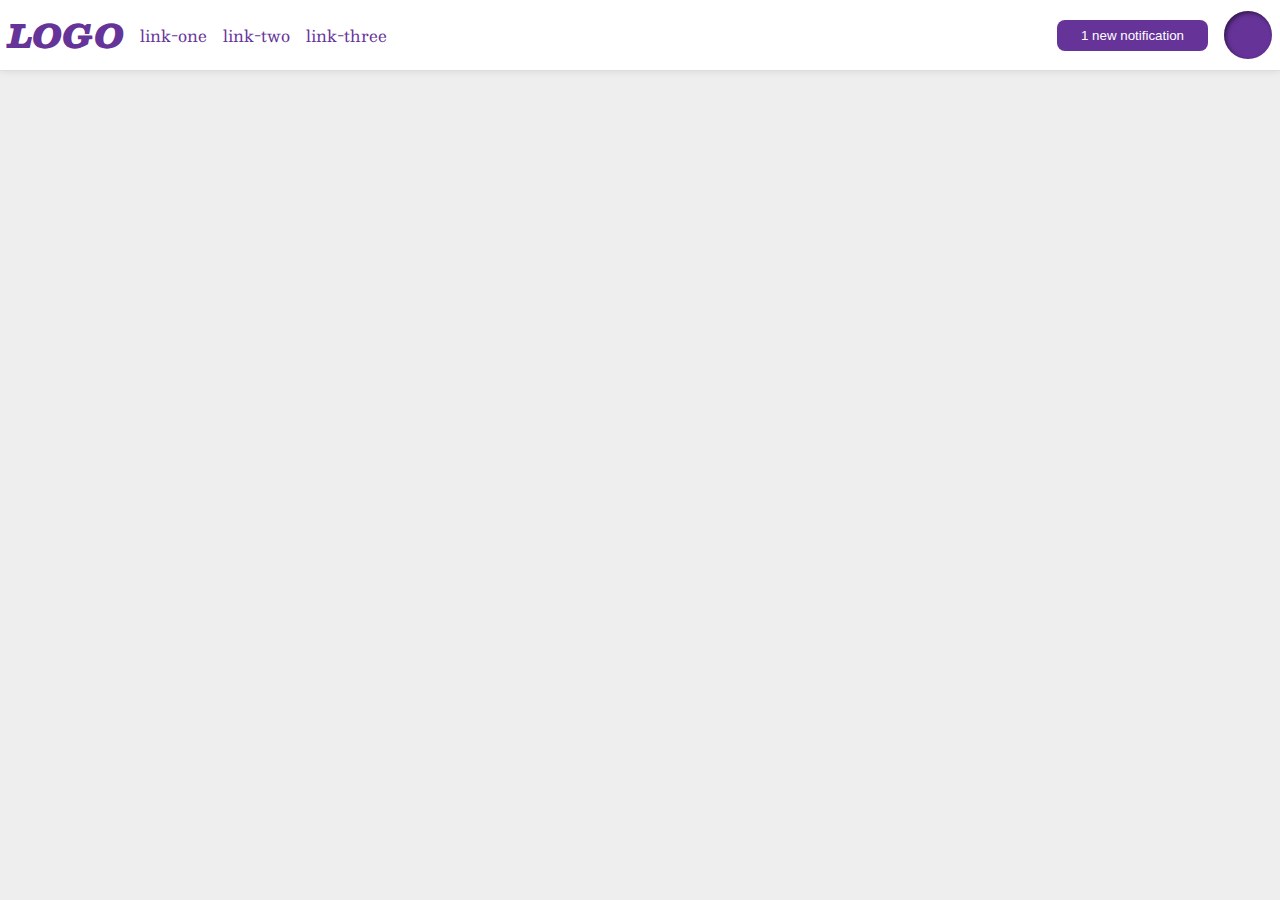
<file: flex/03-flex-header-2/index.html>
<!DOCTYPE html>
<html lang="en">
  <head>
    <meta charset="UTF-8">
    <meta http-equiv="X-UA-Compatible" content="IE=edge">
    <meta name="viewport" content="width=device-width, initial-scale=1.0">
    <title>Flex Header 2</title>
    <link rel="stylesheet" href="style.css">
  </head>
  <body>
    <div class="header">
      <div class="left">
      <div class="logo">
        LOGO
      </div>
      <ul class="links">
        <li><a href="google.com">link-one</a></li>
        <li><a href="google.com">link-two</a></li>
        <li><a href="google.com">link-three</a></li>
      </ul>
    </div>
    <div class="right">
      <button class="notifications">
        1 new notification
      </button>
      <div class="profile-image"></div>
    </div>
    </div>
  </body>
</html>
</file>
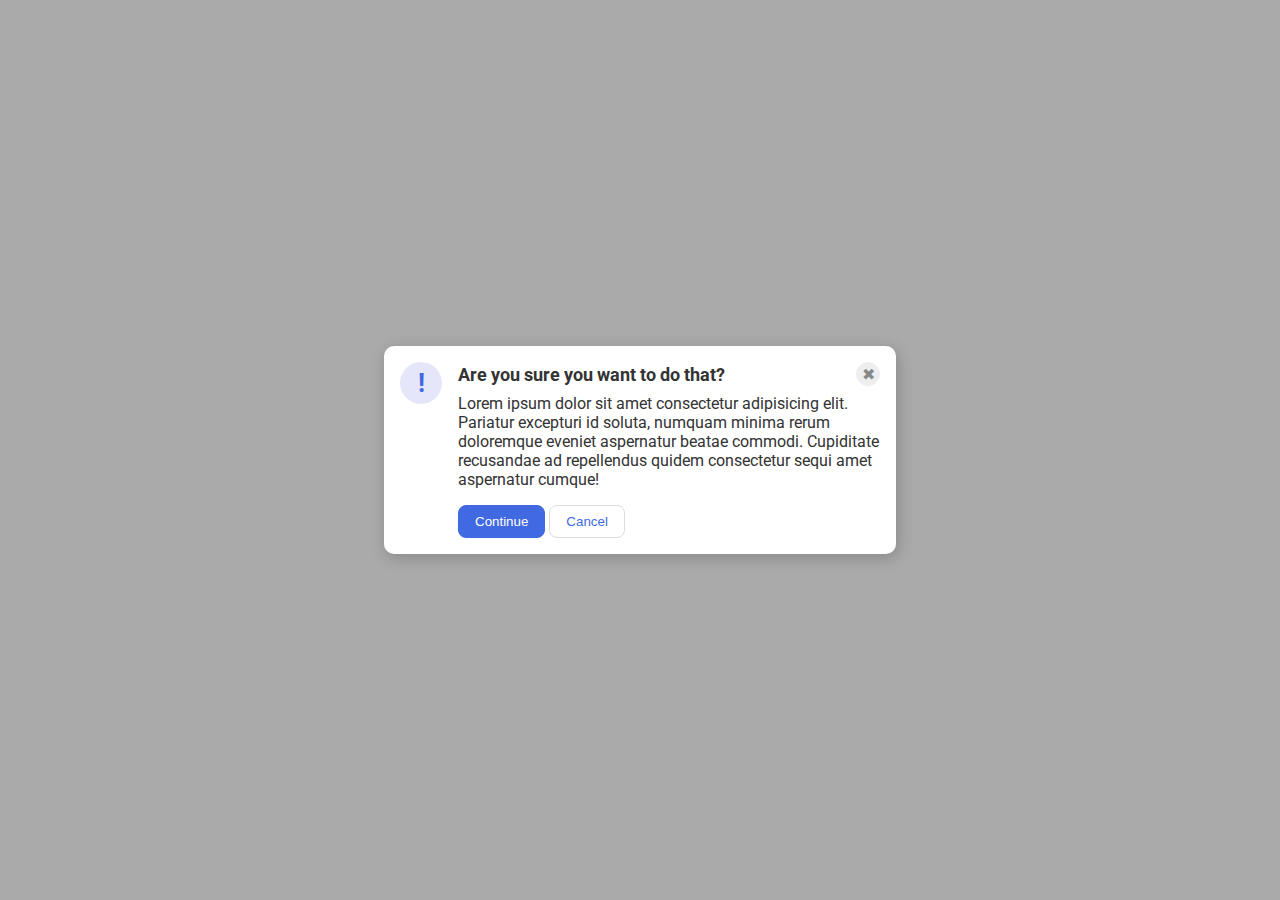
<file: flex/05-flex-modal/index.html>
<!DOCTYPE html>
<html lang="en">
  <head>
    <meta charset="UTF-8">
    <meta http-equiv="X-UA-Compatible" content="IE=edge">
    <meta name="viewport" content="width=device-width, initial-scale=1.0">
    <link rel="stylesheet" href="style.css">
    <title>Modal</title>
  </head>
  <body>
    <div class="modal">
      <div class="icon">!</div>
      <div class="container">
        <div class="header">Are you sure you want to do that?
        <button class="close-button">✖</button>
        </div>
        <div class="text">Lorem ipsum dolor sit amet consectetur adipisicing elit. Pariatur excepturi id soluta, numquam minima rerum doloremque eveniet aspernatur beatae commodi. Cupiditate recusandae ad repellendus quidem consectetur sequi amet aspernatur cumque!</div>
        <button class="continue">Continue</button>
        <button class="cancel">Cancel</button>
    </div>
    </div>
  </body>
</html>
</file>
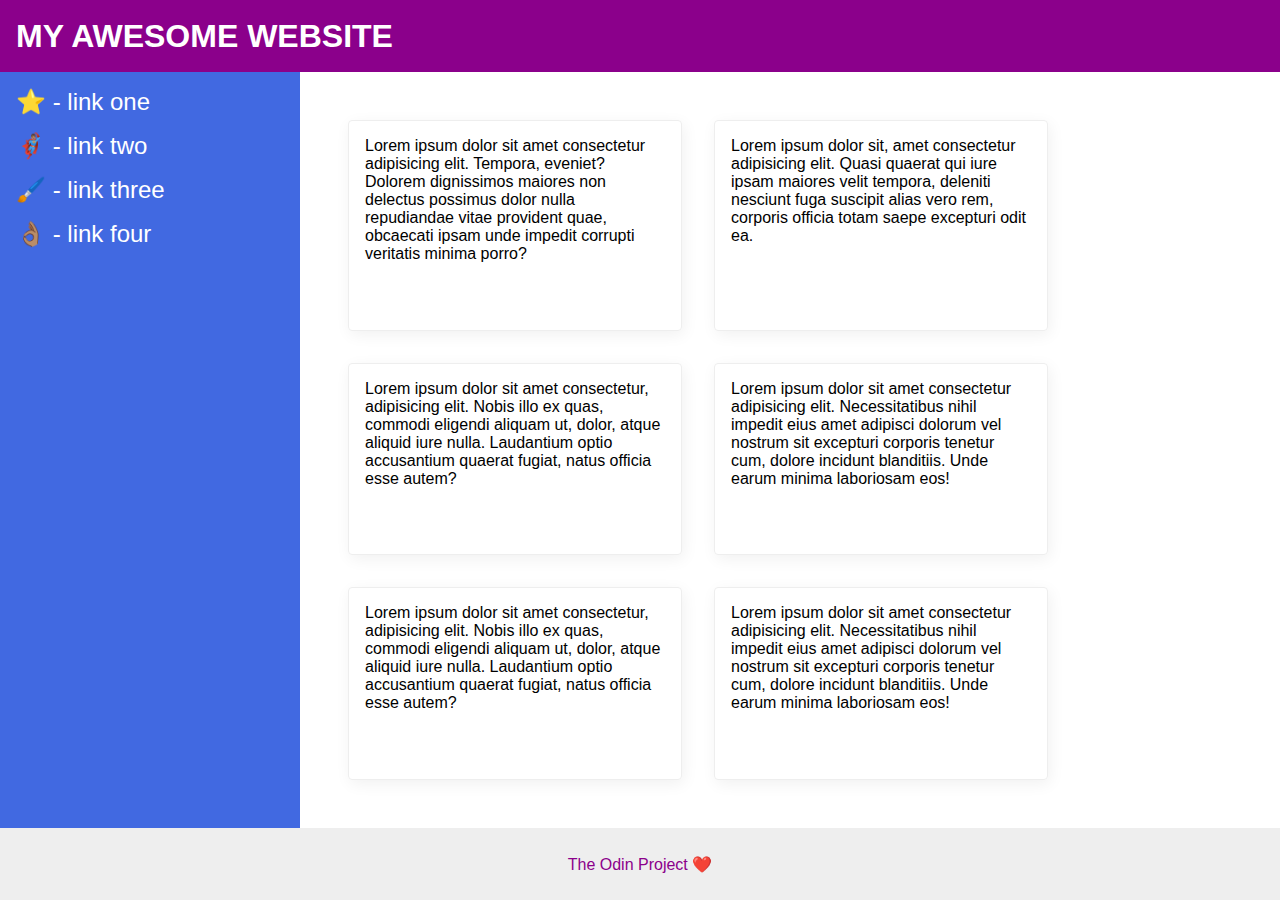
<file: flex/07-flex-layout-2/index.html>
<!DOCTYPE html>
<html lang="en">
  <head>
    <meta charset="UTF-8">
    <meta http-equiv="X-UA-Compatible" content="IE=edge">
    <meta name="viewport" content="width=device-width, initial-scale=1.0">
    <title>The Holy Grail</title>
    <link rel="stylesheet" href="style.css">
  </head>
  <body>
    <div class="header">
      MY AWESOME WEBSITE
    </div>
    <div class="body">
    <div class="sidebar">
      <ul>
        <li><a href="#">⭐ - link one</a></li>
        <li><a href="#">🦸🏽‍♂️ - link two</a></li>
        <li><a href="#">🖌️ - link three</a></li>
        <li><a href="#">👌🏽 - link four</a></li>
      </ul>
    </div>
    <div class="container">
    <div class="card">Lorem ipsum dolor sit amet consectetur adipisicing elit. Tempora, eveniet? Dolorem dignissimos maiores non delectus possimus dolor nulla repudiandae vitae provident quae, obcaecati ipsam unde impedit corrupti veritatis minima porro?</div>
    <div class="card">Lorem ipsum dolor sit, amet consectetur adipisicing elit. Quasi quaerat qui iure ipsam maiores velit tempora, deleniti nesciunt fuga suscipit alias vero rem, corporis officia totam saepe excepturi odit ea.</div>
    <div class="card">Lorem ipsum dolor sit amet consectetur, adipisicing elit. Nobis illo ex quas, commodi eligendi aliquam ut, dolor, atque aliquid iure nulla. Laudantium optio accusantium quaerat fugiat, natus officia esse autem?</div>
    <div class="card">Lorem ipsum dolor sit amet consectetur adipisicing elit. Necessitatibus nihil impedit eius amet adipisci dolorum vel nostrum sit excepturi corporis tenetur cum, dolore incidunt blanditiis. Unde earum minima laboriosam eos!</div>
    <div class="card">Lorem ipsum dolor sit amet consectetur, adipisicing elit. Nobis illo ex quas, commodi eligendi aliquam ut, dolor, atque aliquid iure nulla. Laudantium optio accusantium quaerat fugiat, natus officia esse autem?</div>
    <div class="card">Lorem ipsum dolor sit amet consectetur adipisicing elit. Necessitatibus nihil impedit eius amet adipisci dolorum vel nostrum sit excepturi corporis tenetur cum, dolore incidunt blanditiis. Unde earum minima laboriosam eos!</div>
    </div>
  </div>
    <div class="footer">
      The Odin Project ❤️
    </div>
  </body>
</html>
</file>
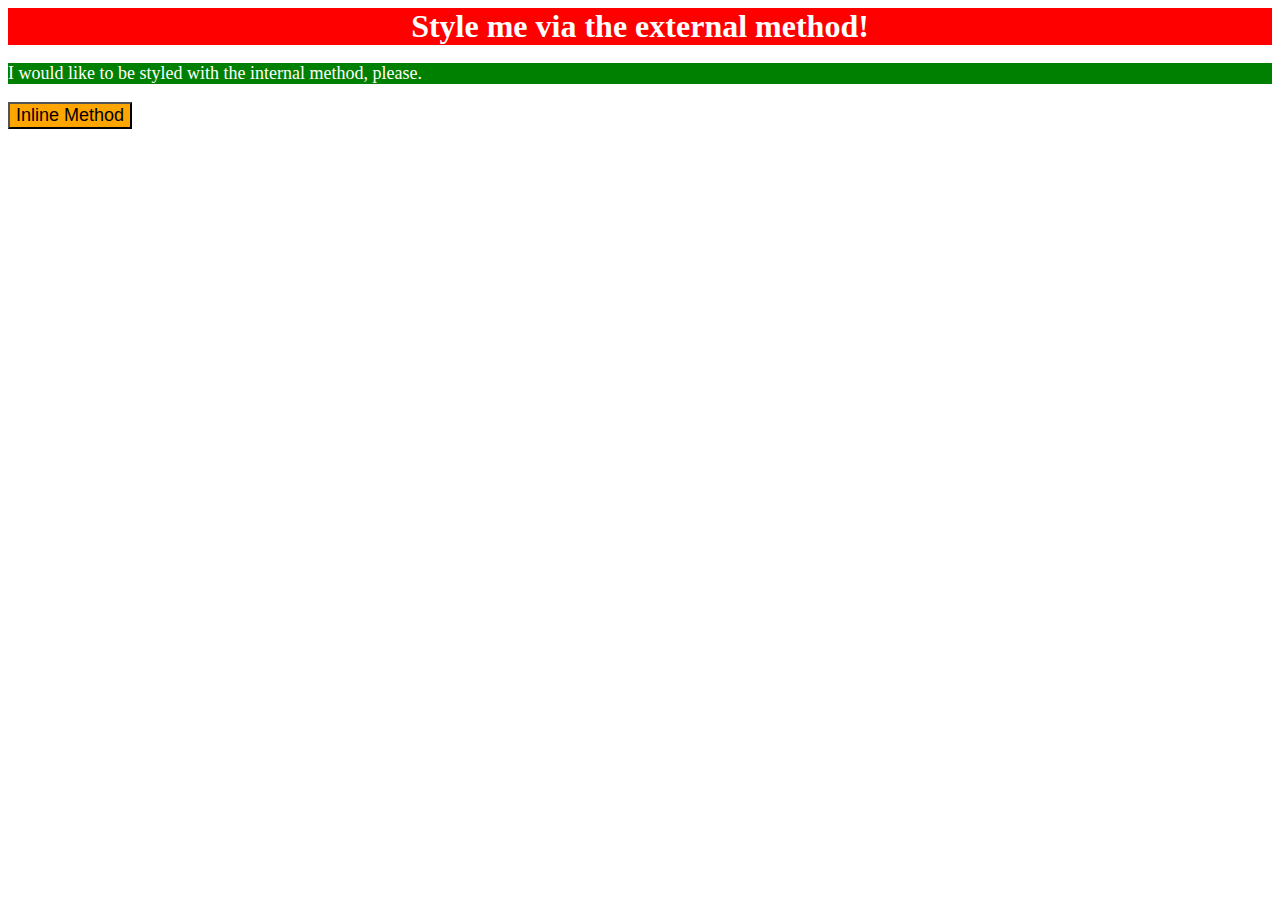
<file: foundations/01-css-methods/index.html>
<!DOCTYPE html>
<html lang="en">
  <head>
    <meta charset="UTF-8">
    <meta http-equiv="X-UA-Compatible" content="IE=edge">
    <meta name="viewport" content="width=device-width, initial-scale=1.0">
    <title>Methods for Adding CSS</title>
    <link rel="stylesheet" href="styles.css" />
    <style>
      p {
        background-color: green;
        color: white;
        font-size: 18px;
      }
      </style>
  </head>
  <body>
    <div>Style me via the external method!</div>
    <p>I would like to be styled with the internal method, please.</p>
    <button style="background-color: orange; font-size: 18px;">Inline Method</button>
  </body>
</html>
</file>
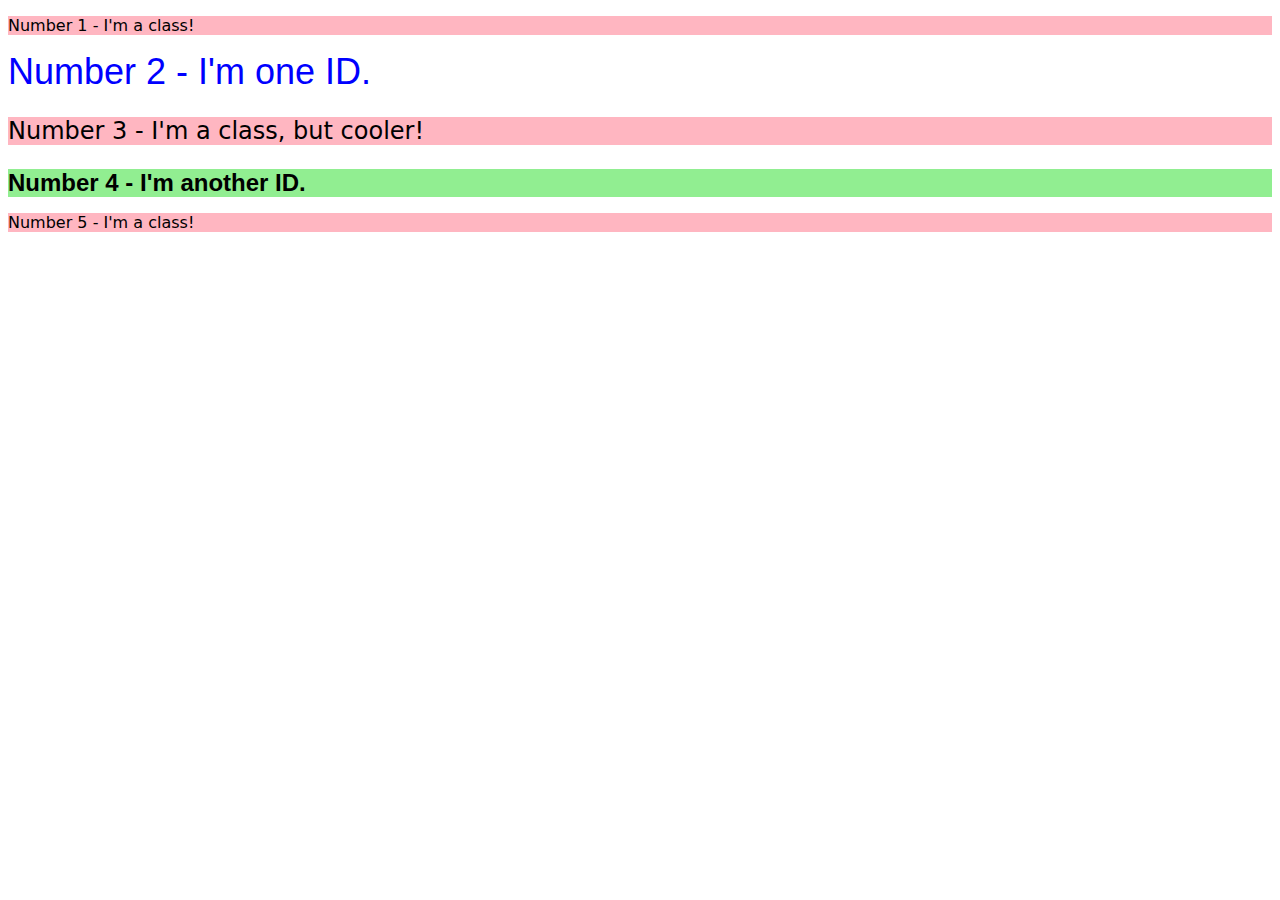
<file: foundations/02-class-id-selectors/index.html>
<!DOCTYPE html>
<html lang="en">
  <head>
    <meta charset="UTF-8">
    <meta http-equiv="X-UA-Compatible" content="IE=edge">
    <meta name="viewport" content="width=device-width, initial-scale=1.0">
    <title>Class and ID Selectors</title>
    <link rel="stylesheet" href="style.css">
  </head>
  <body>
    <p class="odd-numbers">Number 1 - I'm a class!</p>
    <div id="number-2">Number 2 - I'm one ID.</div>
    <p class="odd-numbers font-size">Number 3 - I'm a class, but cooler!</p>
    <div id="number-4" class="font-size">Number 4 - I'm another ID.</div>
    <p class="odd-numbers">Number 5 - I'm a class!</p>
  </body>
</html>
</file>
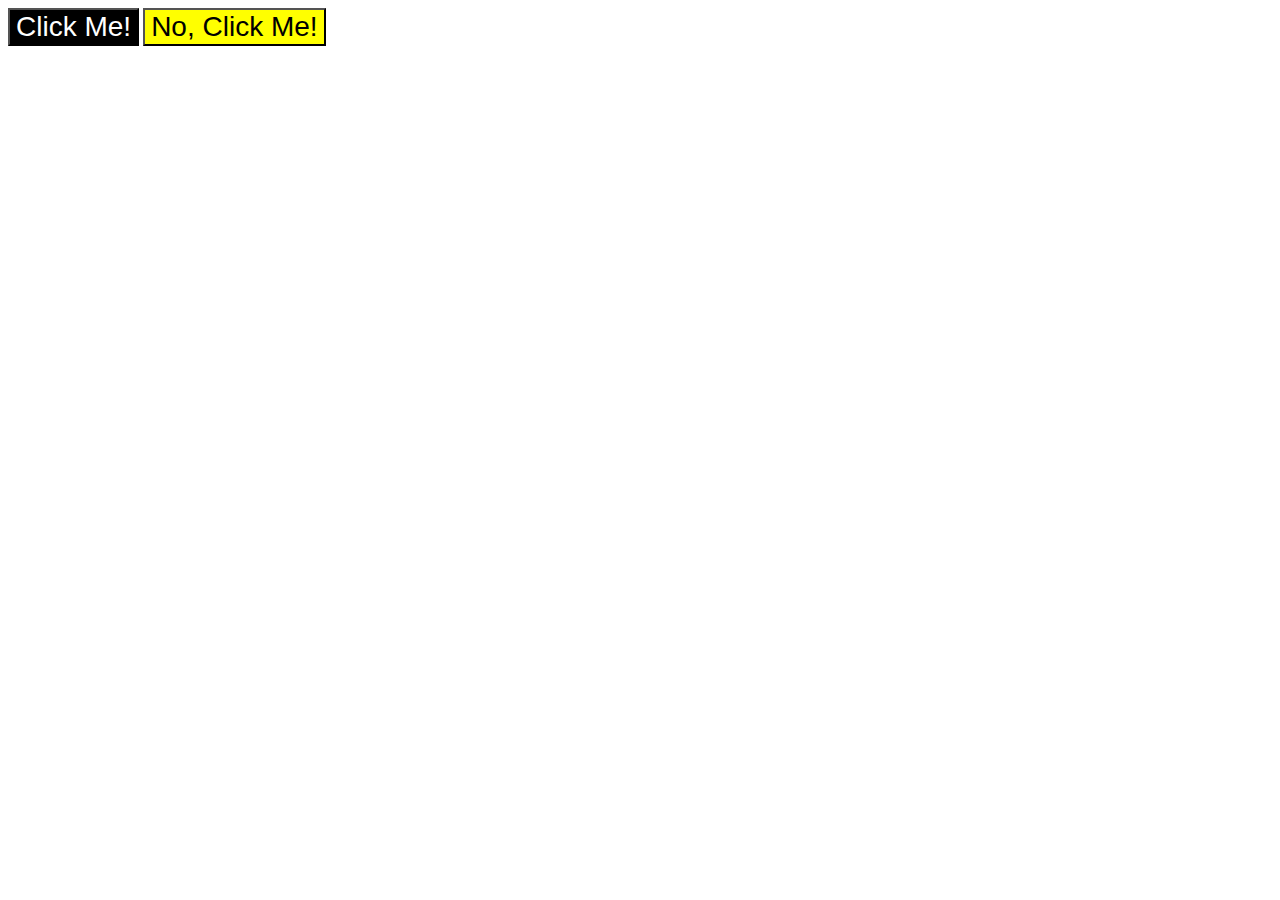
<file: foundations/03-grouping-selectors/index.html>
<!DOCTYPE html>
<html lang="en">
  <head>
    <meta charset="UTF-8">
    <meta http-equiv="X-UA-Compatible" content="IE=edge">
    <meta name="viewport" content="width=device-width, initial-scale=1.0">
    <title>Grouping Selectors</title>
    <link rel="stylesheet" href="style.css">
  </head>
  <body>
    <button class="left">Click Me!</button>
    <button class="right">No, Click Me!</button>
  </body>
</html>
</file>
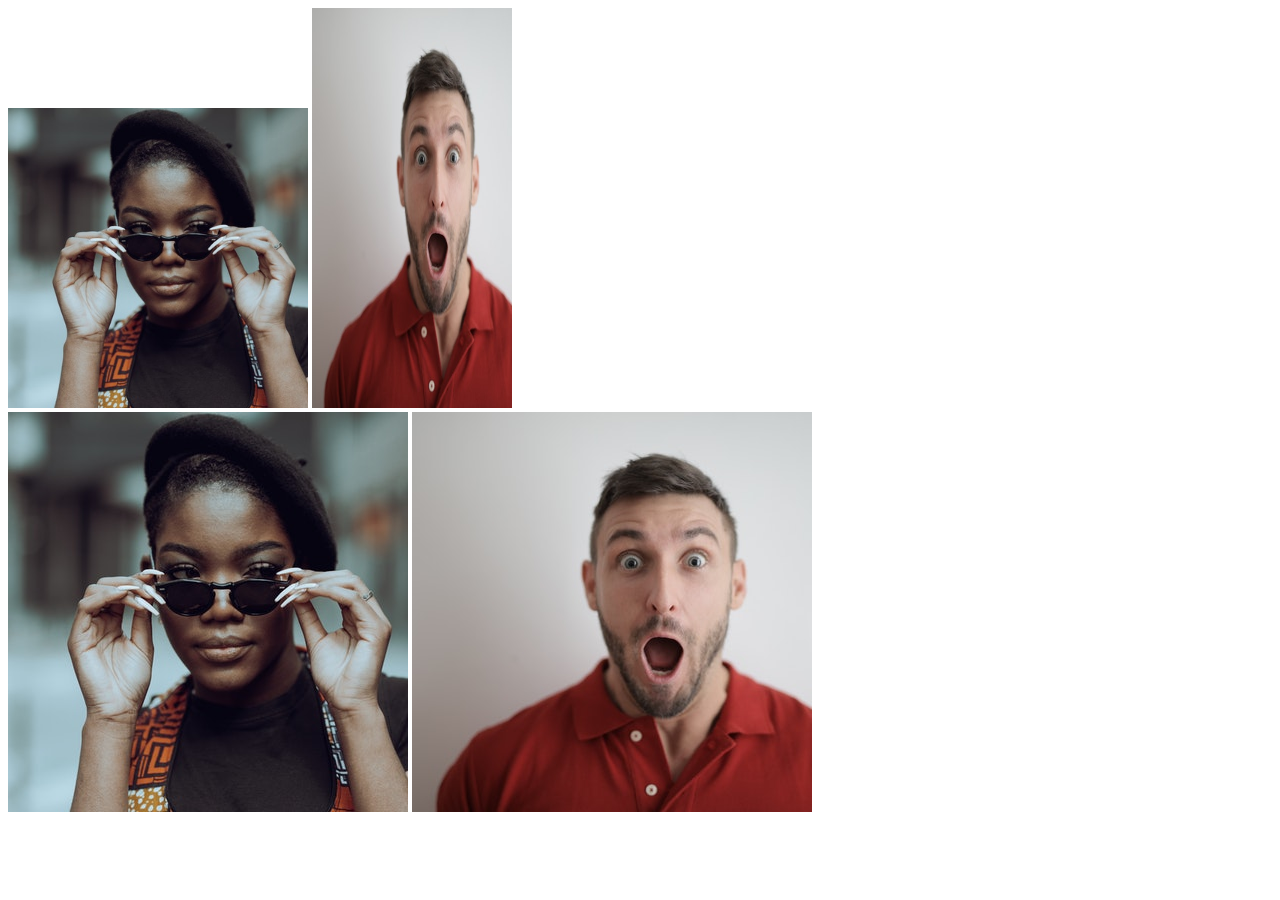
<file: foundations/04-chaining-selectors/index.html>
<!DOCTYPE html>
<html lang="en">
  <head>
    <meta charset="UTF-8">
    <meta http-equiv="X-UA-Compatible" content="IE=edge">
    <meta name="viewport" content="width=device-width, initial-scale=1.0">
    <title>Chaining Selectors</title>
    <link rel="stylesheet" href="style.css">
  </head>
  <body>
    <!-- Check image source path. Review Foundations lesson - Links and Images -->
    <!-- Use the classes BELOW this line -->
    <div>
      <img class="avatar proportioned" src="images/pexels-katho-mutodo-8434791.jpg" alt="Woman with glasses">
      <img class="avatar distorted" src="images/pexels-andrea-piacquadio-3777931.jpg" alt="Man with surprised expression">
    </div>
    <!-- Use the classes ABOVE this line -->
    <div>
      <img class="original proportioned" src="images/pexels-katho-mutodo-8434791.jpg" alt="Woman with glasses">
      <img class="original distorted" src="images/pexels-andrea-piacquadio-3777931.jpg" alt="Man with surprised expression">
    </div>
  </body>
</html>
</file>
<file: flex/03-flex-header-2/style.css>
/* this is some magical font-importing.  
you'll learn about it later. */
@import url('https://fonts.googleapis.com/css2?family=Besley:ital,wght@0,400;1,900&display=swap');

body {
  margin: 0;
  background: #eee;
  font-family: Besley, serif;
}

.header {
  background: white;
  border-bottom: 1px solid #ddd;
  box-shadow: 0 0 8px rgba(0,0,0,.1);
  display: flex;
  justify-content: space-between;
  padding: 8px;
}

.profile-image {
  background: rebeccapurple;
  box-shadow: inset 2px 2px 4px rgba(0,0,0,.5);
  border-radius: 50%;
  width: 48px;
  height: 48px;
}

.logo {
  color: rebeccapurple;
  font-size: 32px;
  font-weight: 900;
  font-style: italic;
}

button {
  border: none;
  border-radius: 8px;
  background: rebeccapurple;
  color: white;
  padding: 8px 24px;
}

a {
  /* this removes the line under our links */
  text-decoration: none;
  color: rebeccapurple;
}

ul {
  list-style-type: none;
  display: flex;
  margin: 0;
  padding: 0;
  gap: 16px;
}
.left, .right {
  display: flex;
  align-items: center;
  gap: 16px;
}
</file>
<file: flex/05-flex-modal/style.css>
@import url('https://fonts.googleapis.com/css2?family=Roboto:wght@400;700&display=swap');

html, body {
  height: 100%;
}

body {
  font-family: Roboto, sans-serif;
  margin: 0;
  background: #aaa;
  color: #333;
  /* I'll give you this one for free lol */
  display: flex;
  align-items: center;
  justify-content: center;
}

.header {
  display: flex;
  align-items: center;
  justify-content: space-between;
  font-size: 18px;
  font-weight: 700;
  margin-bottom: 8px;
}

.text {
  margin-bottom: 16px;
}

.modal {
  background: white;
  width: 480px;
  border-radius: 10px;
  box-shadow: 2px 4px 16px rgba(0,0,0,.2);
  display: flex;
  gap: 16px;
  padding: 16px;
}

.icon {
  color: royalblue;
  font-size: 26px;
  font-weight: 700;
  background: lavender;
  width: 42px;
  height: 42px;
  border-radius: 50%;
  display: flex;
  align-items: center;
  justify-content: center;
  flex-shrink: 0;
}

.close-button {
  background: #eee;
  border-radius: 50%;
  color: #888;
  font-weight: 400;
  font-size: 16px;
  height: 24px;
  width: 24px;
  display: flex;
  align-items: center;
  justify-content: center;
  border: 1px solid #eee;
  padding: 0;
}

button {
  cursor: pointer;
  padding: 8px 16px;
  border-radius: 8px;
}

button.continue {
  background: royalblue;
  border: 1px solid royalblue;
  color: white;
}

button.cancel {
  background: white;
  border: 1px solid #ddd;
  color: royalblue;
}
</file>
<file: flex/07-flex-layout-2/style.css>
body {
  font-family: -apple-system, BlinkMacSystemFont, 'Segoe UI', Roboto, Oxygen, Ubuntu, Cantarell, 'Open Sans', 'Helvetica Neue', sans-serif;
  margin: 0;
  min-height: 100vh;
  display: flex;
  flex-direction: column;
}

.body {
  display: flex;
  flex: 1;
}

.container {
  display: flex;
  flex-wrap: wrap;
  padding: 32px;
}

.header {
  height: 72px;
  background: darkmagenta;
  color: white;
  font-size: 32px;
  font-weight: 700;
  display: flex;
  align-items: center;
  padding: 0 16px;
}

.footer {
  height: 72px;
  background: #eee;
  color: darkmagenta;
  display: flex;
  align-items: center;
  justify-content: center;
}

.sidebar {
  width: 300px;
  background: royalblue;
  box-sizing: border-box;
  flex-shrink: 0;
  padding: 16px;
}

a {
  text-decoration: none;
  color: white;
  font-size: 24px;
}

ul {
  list-style-type: none;
  margin: 0;
  padding: 0;
}

li {
  margin-bottom: 16px;
}

.card {
  border: 1px solid #eee;
  box-shadow: 2px 4px 16px rgba(0,0,0,.06);
  border-radius: 4px;
  padding: 16px;
  margin: 16px;
  width: 300px;
}
</file>
<file: foundations/01-css-methods/styles.css>
div {
    background-color: red;
    color: white;
    font-size: 32px;
    text-align: center;
    font-weight: bold;
}
</file>
<file: foundations/02-class-id-selectors/style.css>
.odd-numbers {
    background-color: rgb(255, 182, 193);
    font-family: Verdana, "DejaVu Sans", sans-serif;
}

.font-size {
    font-size: 24px;
}

#number-2 {
    color: #0000ff;
    font-size: 36px;
    font-family: Futura, sans-serif;
}

#number-4 {
    background-color: hsl(120, 73%, 75%);
    font-weight: bold;
    font-family: Helvetica, sans-serif;
}
</file>
<file: foundations/03-grouping-selectors/style.css>
.left {
    background-color: #000000;
    color: rgb(255, 255, 255);
}
.right {
    background-color: hsl(60, 100%, 50%);
}
.left,
.right {
    font-size: 28px;
    font-family: Helvetica, "Times New Roman", sans-serif;
}
</file>
<file: foundations/04-chaining-selectors/style.css>
/* Add CSS Styling */
.avatar.proportioned {
    height: auto;
    width: 300px;
}
.avatar.distorted {
    height: 400px;
    width: 200px;
}
</file>
